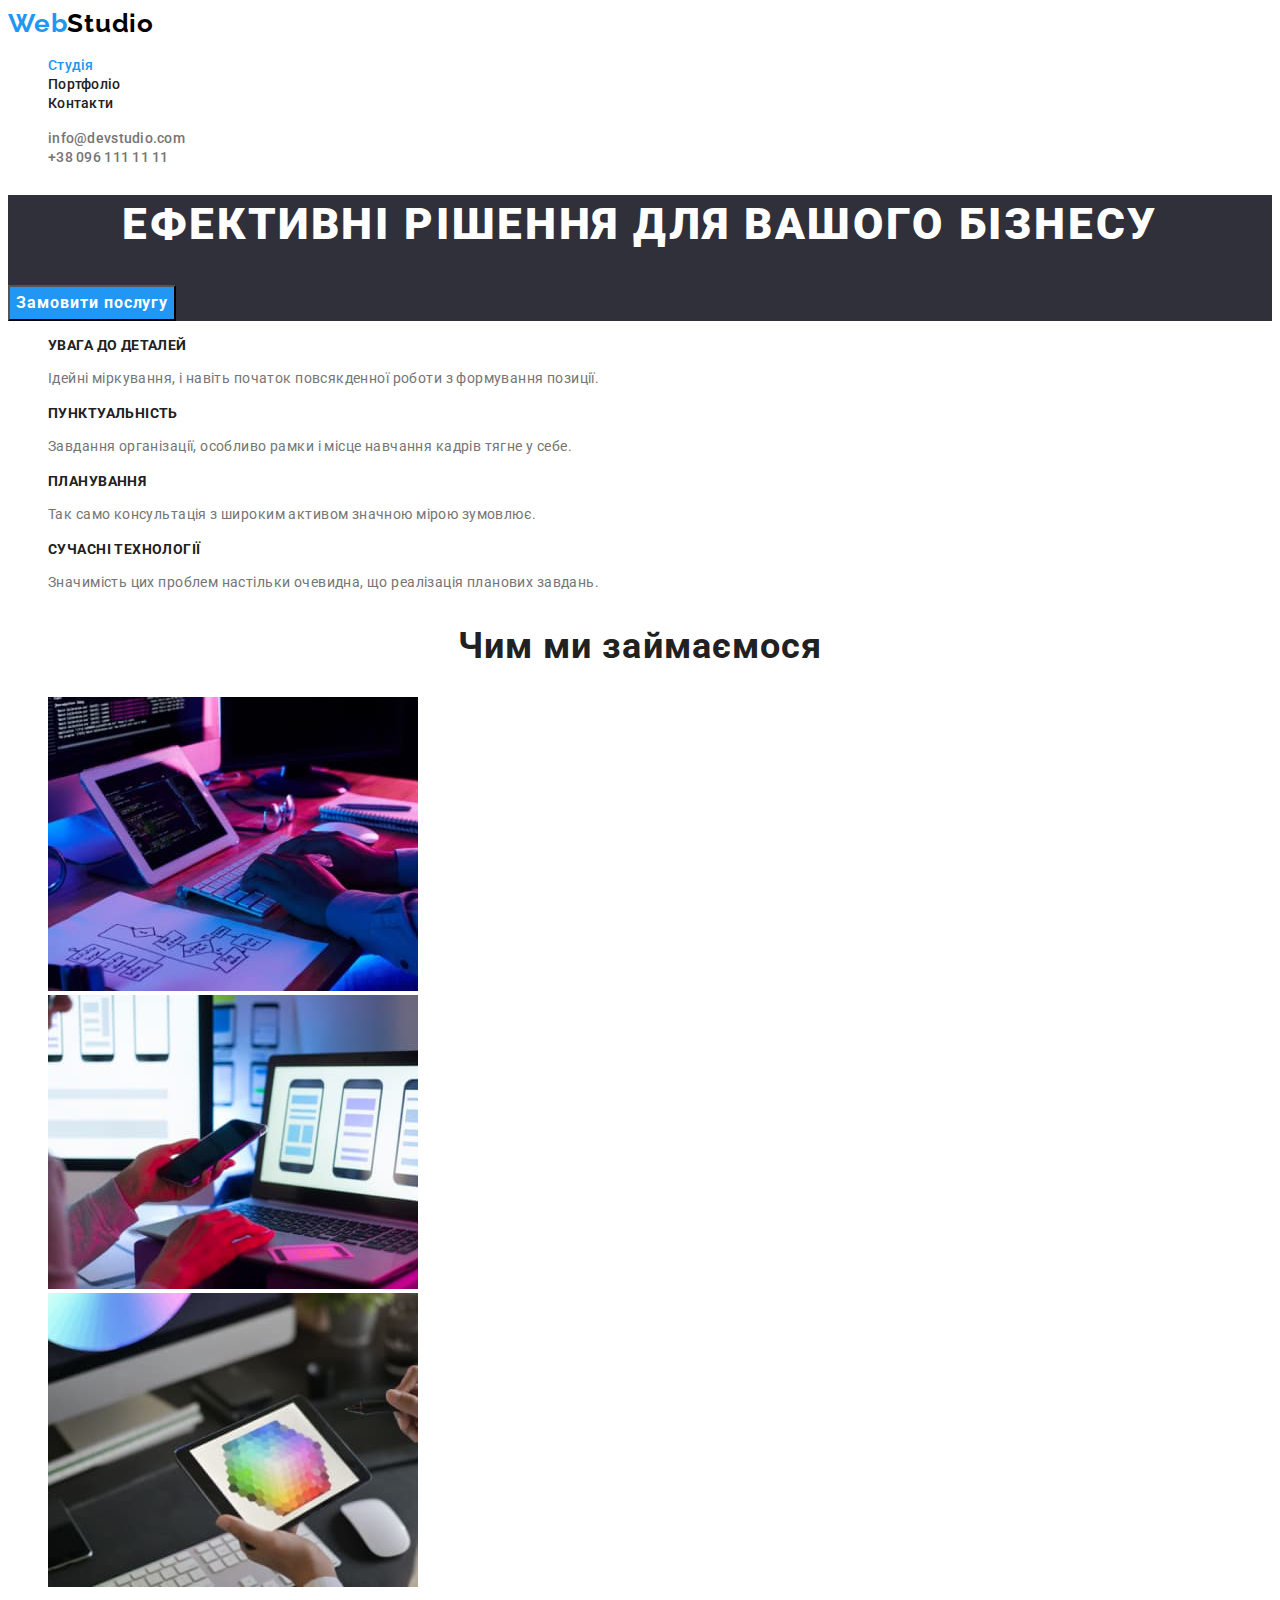
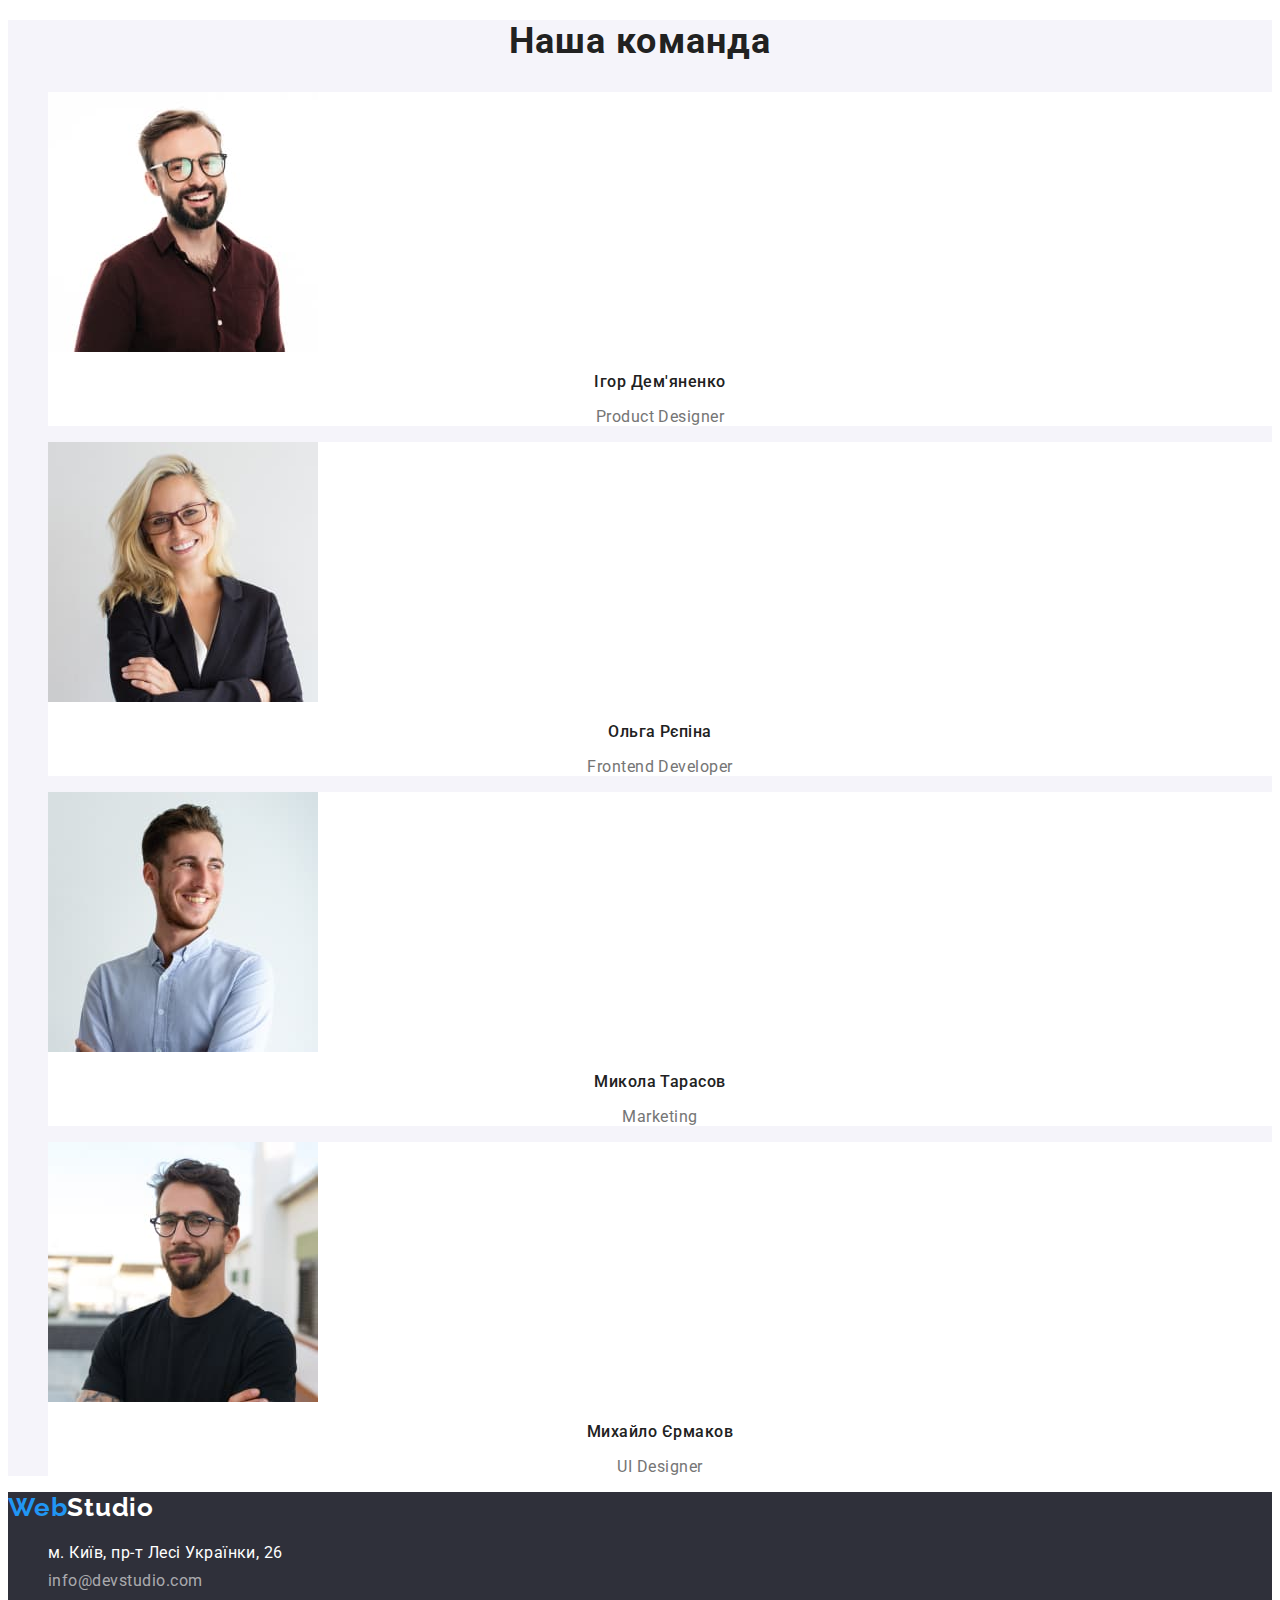
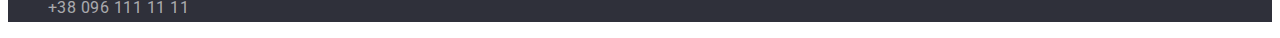
<file: index.html>
<!DOCTYPE html>
<html lang="uk">
  <head>
    <meta charset="UTF-8" />
    <meta http-equiv="X-UA-Compatible" content="IE=edge" />
    <meta name="viewport" content="width=device-width, initial-scale=1.0" />
    <link rel="preconnect" href="https://fonts.googleapis.com" />
    <link rel="preconnect" href="https://fonts.gstatic.com" crossorigin />
    <link
      href="https://fonts.googleapis.com/css2?family=Raleway:wght@700&family=Roboto:wght@400;500;700;900&display=swap"
      rel="stylesheet"
    />
    <link rel="stylesheet" href="./css/styles.css" />
    <title>Студія</title>
  </head>
  <body>
    <!--Шапка сайту-->
    <header class="dh">
      <nav class="dh-nav">
        <a class="logo" href="./index.html"><span class="accent">Web</span>Studio</a>
        <ul class="list">
          <li>
            <a class="dh-navi current link" href="./index.html">Студія</a>
          </li>
          <li>
            <a class="dh-navi link" href="./portfolio.html">Портфоліо</a>
          </li>
          <li>
            <a class="dh-navi link" href="#">Контакти</a>
          </li>
        </ul>
      </nav>
      <ul class="add list">
        <li>
          <a class="dh-add link" href="mailto:info@devstudio.com">info@devstudio.com</a>
        </li>
        <li>
          <a class="dh-add link" href="tel:+380961111111">+38 096 111 11 11</a>
        </li>
      </ul>
    </header>
    <main class="index-main">
      <!--Головна назва-->
      <section class="hero">
        <h1 class="hero-title">Ефективні рішення для вашого бізнесу</h1>
        <button class="hero-button" type="button">Замовити послугу</button>
      </section>
      <!--Особливості нашої компанії-->
      <section class="features">
        <h2 class="visually-hidden">Особливості нашої компанії</h2>
        <ul class="list">
          <li class="features-warning">
            <h3 class="features-title">Увага до деталей</h3>
            <p class="features-text">
              Ідейні міркування, і навіть початок повсякденної роботи з формування позиції.
            </p>
          </li>
          <li class="features-punctuality">
            <h3 class="features-title">Пунктуальність</h3>
            <p class="features-text">
              Завдання організації, особливо рамки і місце навчання кадрів тягне у себе.
            </p>
          </li>
          <li class="features-planning">
            <h3 class="features-title">Планування</h3>
            <p class="features-text">
              Так само консультація з широким активом значною мірою зумовлює.
            </p>
          </li>
          <li class="features-technologies">
            <h3 class="features-title">Сучасні технології</h3>
            <p class="features-text">
              Значимість цих проблем настільки очевидна, що реалізація планових завдань.
            </p>
          </li>
        </ul>
      </section>
      <!--Чим займаємось-->
      <section class="work">
        <h2 class="work-title">Чим ми займаємося</h2>
        <ul class="list">
          <li class="work-container">
            <img class="work-container-image" src="./images/box1.jpg" alt="Верстка" width="370" />
          </li>
          <li class="work-container">
            <img
              class="work-container-image"
              src="./images/box2.jpg"
              alt="Тестування"
              width="370"
            />
          </li>
          <li class="work-container">
            <img class="work-container-image" src="./images/box3.jpg" alt="Дизайн" width="370" />
          </li>
        </ul>
      </section>
      <!--Наша команда-->
      <section class="team">
        <h2 class="team-title">Наша команда</h2>
        <ul class="list">
          <li class="card">
            <img src="./images/img1.jpg" alt="Ігор Дем'яненко" width="270" />
            <h3 class="name-title">Ігор Дем'яненко</h3>
            <p class="team-text">Product Designer</p>
          </li>
          <li class="card">
            <img src="./images/img2.jpg" alt="Ольга Рєпіна" width="270" />
            <h3 class="name-title">Ольга Рєпіна</h3>
            <p class="team-text">Frontend Developer</p>
          </li>
          <li class="card">
            <img src="./images/img3.jpg" alt="Микола Тарасов" width="270" />
            <h3 class="name-title">Микола Тарасов</h3>
            <p class="team-text">Marketing</p>
          </li>
          <li class="card">
            <img src="./images/img4.jpg" alt="Михайло Єрмаков" width="270" />
            <h3 class="name-title">Михайло Єрмаков</h3>
            <p class="team-text">UI Designer</p>
          </li>
        </ul>
      </section>
    </main>
    <!--Футер-->
    <footer class="df">
      <a class="logo-footer link" href="./index.html"><span class="accent">Web</span>Studio</a>
      <address class="addf">
        <ul class="add-footer list">
          <li>
            <a
              class="addr-map"
              href="https://goo.gl/maps/CPtrU1FHBa2aNyZL9"
              rel="noopener noreferrer nofollow"
              target="_blank"
              >м. Київ, пр-т Лесі Українки, 26</a
            >
          </li>
          <li>
            <a class="addr-mail" href="mailto:info@devstudio.com">info@devstudio.com</a>
          </li>
          <li>
            <a class="addr-tel" href="tel:+380961111111">+38 096 111 11 11</a>
          </li>
        </ul>
      </address>
    </footer>
  </body>
</html>
</file>
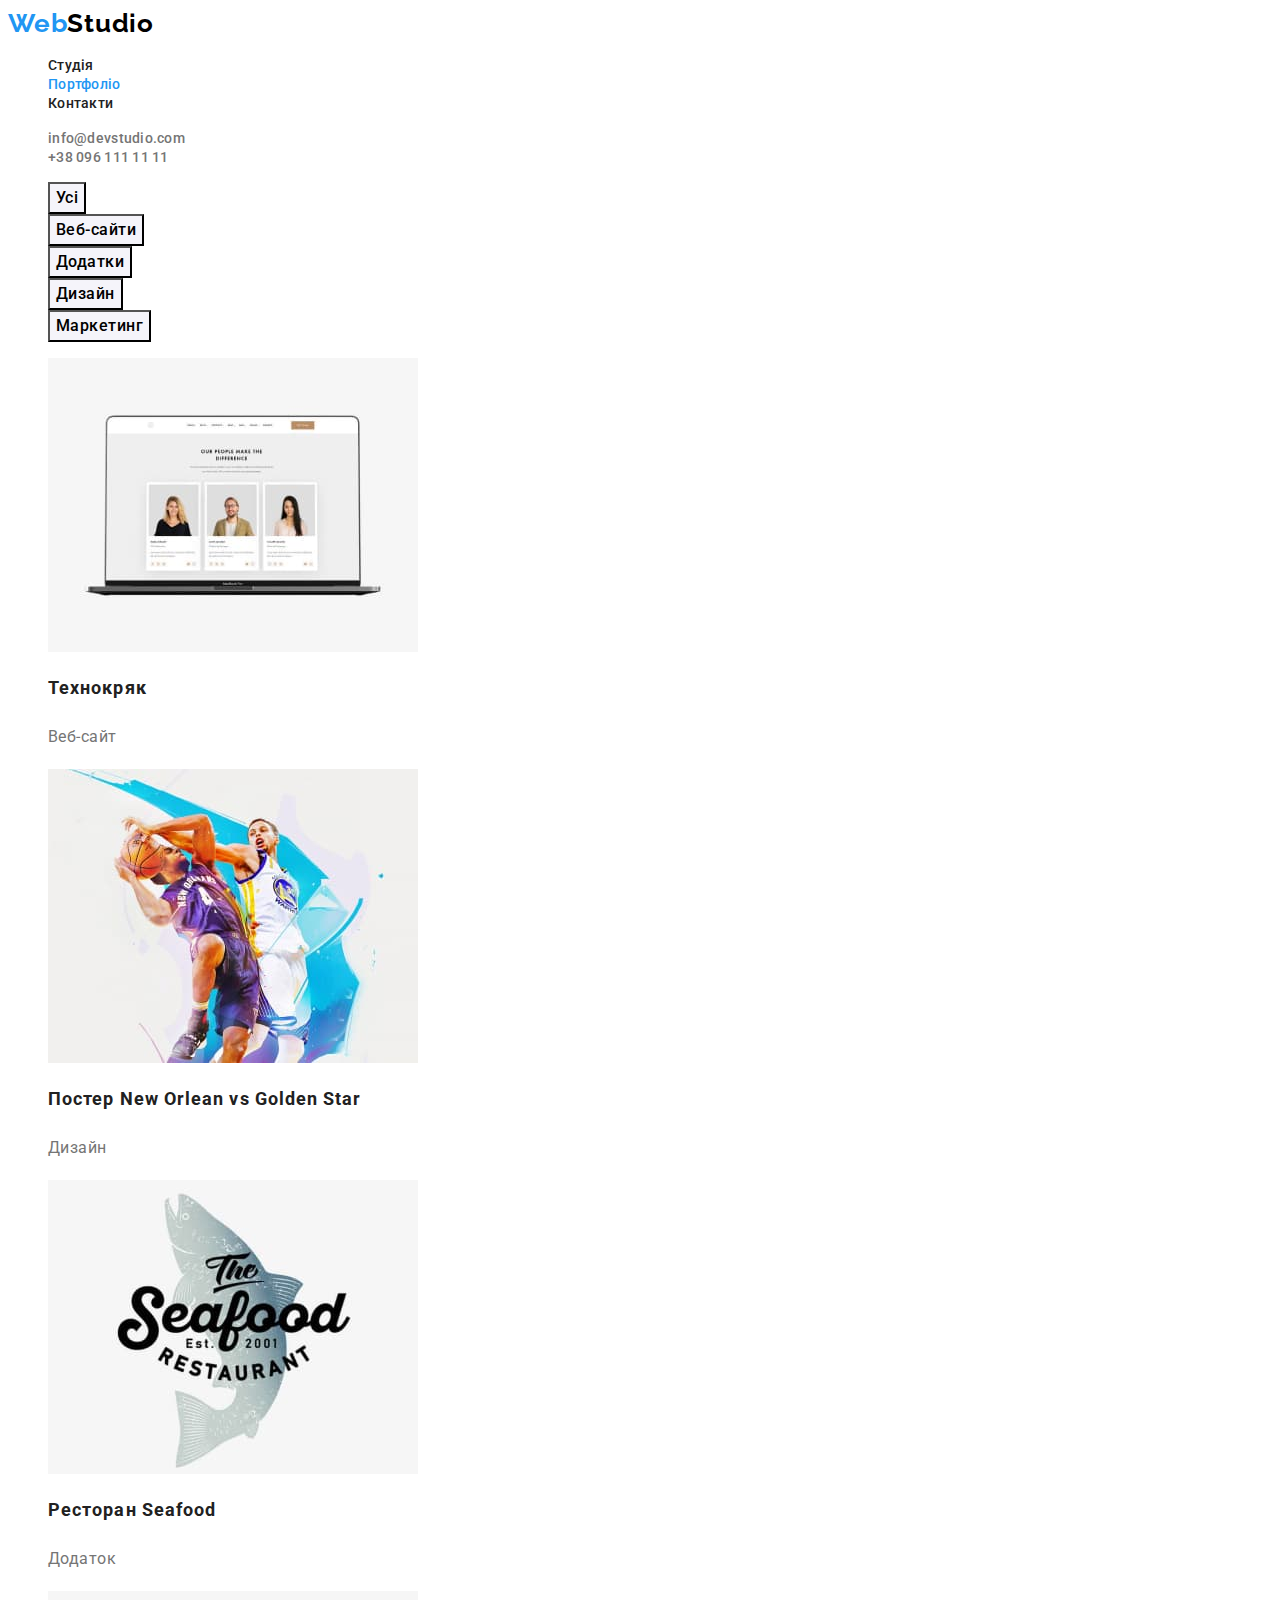
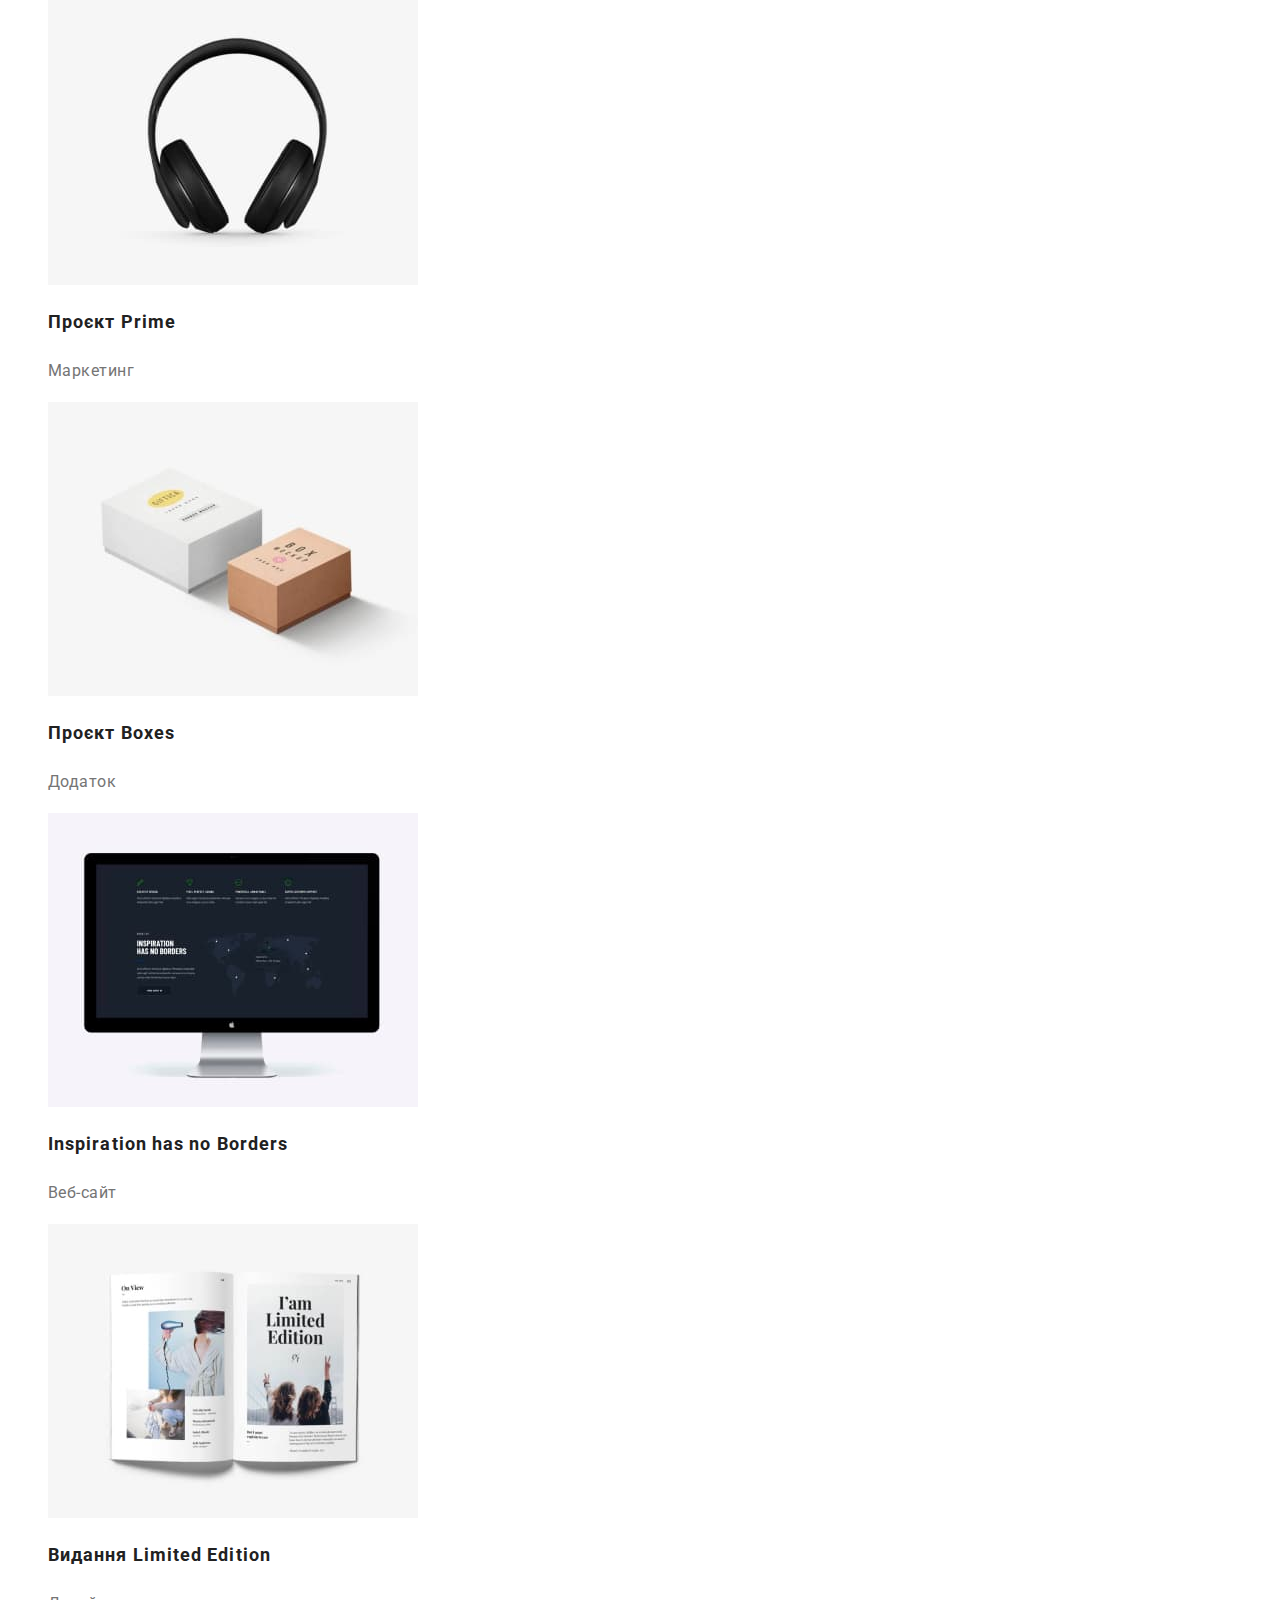
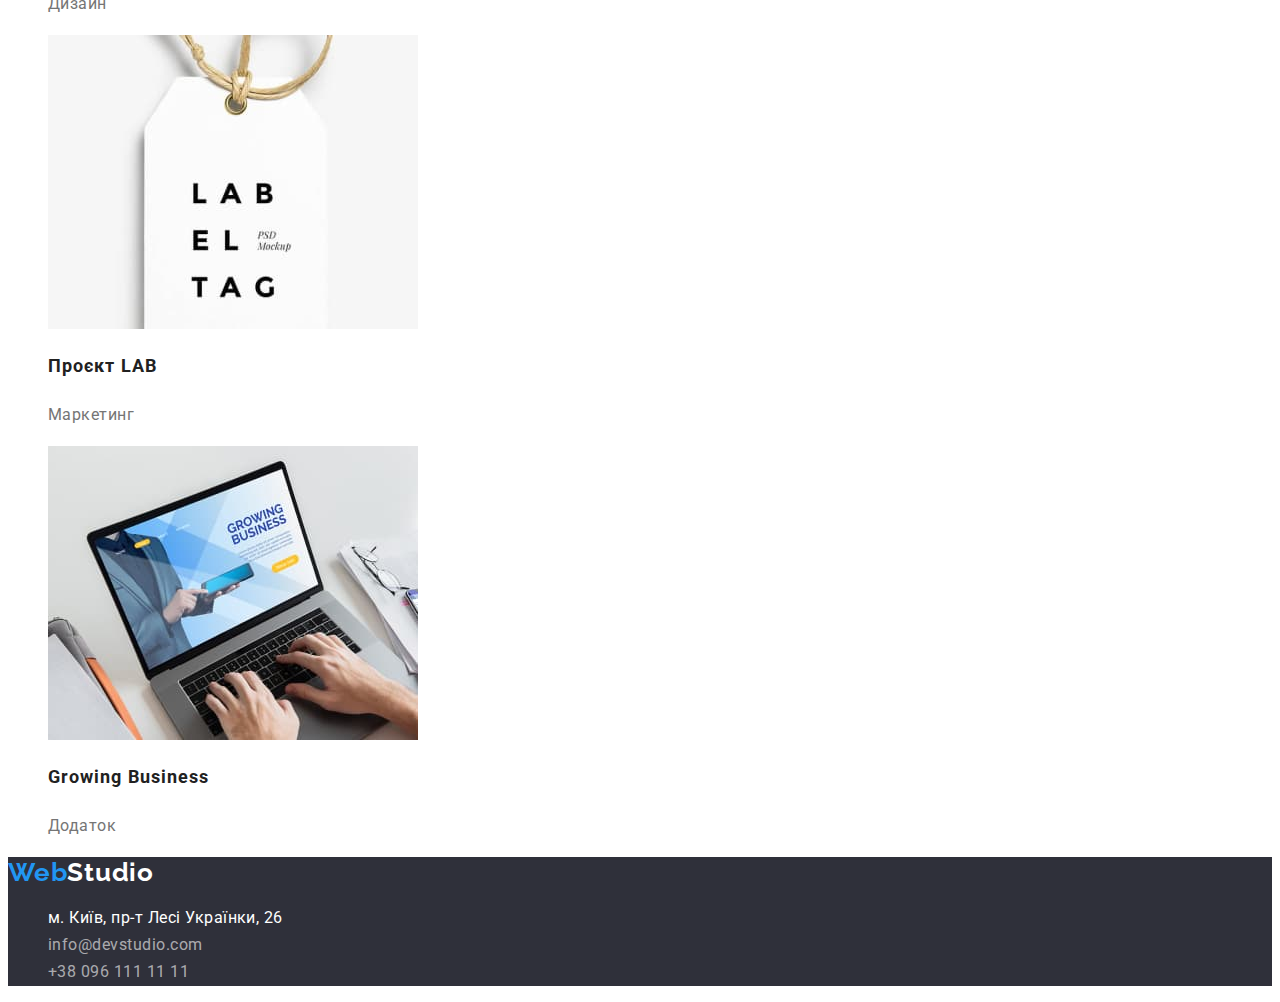
<file: portfolio.html>
<!DOCTYPE html>
<html lang="uk">
  <head>
    <meta charset="UTF-8" />
    <meta http-equiv="X-UA-Compatible" content="IE=edge" />
    <meta name="viewport" content="width=device-width, initial-scale=1.0" />
    <link rel="preconnect" href="https://fonts.googleapis.com" />
    <link rel="preconnect" href="https://fonts.gstatic.com" crossorigin />
    <link
      href="https://fonts.googleapis.com/css2?family=Raleway:wght@700&family=Roboto:wght@400;500;700;900&display=swap"
      rel="stylesheet"
    />
    <link rel="stylesheet" href="./css/styles.css" />
    <title>Портфоліо</title>
  </head>
  <body>
    <header class="dh">
      <nav class="dh-nav">
        <a class="logo link" href="./index.html"><span class="accent">Web</span>Studio</a>
        <ul class="list">
          <li>
            <a class="dh-navi link" href="./index.html">Студія</a>
          </li>
          <li>
            <a class="dh-navi current link" href="./portfolio.html">Портфоліо</a>
          </li>
          <li>
            <a class="dh-navi link" href="#">Контакти</a>
          </li>
        </ul>
      </nav>
      <ul class="add list">
        <li>
          <a class="dh-add link" href="mailto:info@devstudio.com">info@devstudio.com</a>
        </li>
        <li>
          <a class="dh-add link" href="tel:+380961111111">+38 096 111 11 11</a>
        </li>
      </ul>
    </header>
    <main class="portfolio-main">
      <section>
        <h1 class="visually-hidden">Приклади наших робіт</h1>
        <ul class="list">
          <li>
            <button class="portfolio-button" type="button">Усі</button>
          </li>
          <li>
            <button class="portfolio-button" type="button">Веб-сайти</button>
          </li>
          <li>
            <button class="portfolio-button" type="button">Додатки</button>
          </li>
          <li>
            <button class="portfolio-button" type="button">Дизайн</button>
          </li>
          <li>
            <button class="portfolio-button" type="button">Маркетинг</button>
          </li>
        </ul>
        <ul class="list">
          <li>
            <img src="./images/img1-portfolio.jpg" alt="Наші розробники" width="370" />
            <h2 class="porfolio-title">Технокряк</h2>
            <p class="portfolio-text">Веб-сайт</p>
          </li>
          <li>
            <img src="./images/img2-portfolio.jpg" alt="Баскетбол" width="370" />
            <h2 class="porfolio-title">Постер New Orlean vs Golden Star</h2>
            <p class="portfolio-text">Дизайн</p>
          </li>
          <li>
            <img src="./images/img3-portfolio.jpg" alt="Риба" width="370" />
            <h2 class="porfolio-title">Ресторан Seafood</h2>
            <p class="portfolio-text">Додаток</p>
          </li>
          <li>
            <img src="./images/img4-portfolio.jpg" alt="Навушники" width="370" />
            <h2 class="porfolio-title">Проєкт Prime</h2>
            <p class="portfolio-text">Маркетинг</p>
          </li>
          <li>
            <img src="./images/img5-portfolio.jpg" alt="Коробочки" width="370" />
            <h2 class="porfolio-title">Проєкт Boxes</h2>
            <p class="portfolio-text">Додаток</p>
          </li>
          <li>
            <img src="./images/img6-portfolio.jpg" alt="Монітор" width="370" />
            <h2 class="porfolio-title">Inspiration has no Borders</h2>
            <p class="portfolio-text">Веб-сайт</p>
          </li>
          <li>
            <img src="./images/img7-portfolio.jpg" alt="Книга" width="370" />
            <h2 class="porfolio-title">Видання Limited Edition</h2>
            <p class="portfolio-text">Дизайн</p>
          </li>
          <li>
            <img src="./images/img8-portfolio.jpg" alt="Бірка" width="370" />
            <h2 class="porfolio-title">Проєкт LAB</h2>
            <p class="portfolio-text">Маркетинг</p>
          </li>
          <li>
            <img src="./images/img9-portfolio.jpg" alt="Робота за ноубуком" width="370" />
            <h2 class="porfolio-title">Growing Business</h2>
            <p class="portfolio-text">Додаток</p>
          </li>
        </ul>
      </section>
    </main>
    <footer class="df">
      <a class="logo-footer link" href="./index.html"><span class="accent">Web</span>Studio</a>
      <address class="addf">
        <ul class="add-footer list">
          <li>
            <a
              class="addr-map link"
              href="https://goo.gl/maps/CPtrU1FHBa2aNyZL9"
              rel="noopener noreferrer nofollow"
              target="_blank"
              >м. Київ, пр-т Лесі Українки, 26</a
            >
          </li>
          <li>
            <a class="addr-mail link" href="mailto:info@devstudio.com">info@devstudio.com</a>
          </li>
          <li>
            <a class="addr-tel link" href="tel:+380961111111">+38 096 111 11 11</a>
          </li>
        </ul>
      </address>
    </footer>
  </body>
</html>
</file>
<file: css/styles.css>
/* Variables */
:root {
  --main-background-color: #fff;

  --hero-bg-color: #2f303a;
  --button-bg-color: #2196f3;
  --sectionwork-bg-color: #f5f5f5;
  --sectionteam-bg-color: #f5f4fa;
  --footer-bg-color: #2f303a;

  --accent-color: #2196f3;

  --main-font-color: #212121;
  --headadd-font-color: #757575;
  --secondary-font-color: #fff;
  --logo-font-color: #000000;
  --add-ml-color: rgba(255, 255, 255, 0.6);
}
/* Global styles */
body {
  background-color: var(--main-background-color);
  color: var(--main-font-color);
  font-family: 'Roboto', sans-serif;
}
.list {
  list-style-type: none;
}
.link {
  color: inherit;
  text-decoration: none;
}
.visually-hidden {
  position: absolute;
  white-space: nowrap;
  width: 1px;
  height: 1px;
  overflow: hidden;
  border: 0;
  padding: 0;
  clip: rect(0 0 0 0);
  clip-path: inset(50%);
  margin: -1px;
}
/* Design */
.logo {
  font-family: 'Raleway', sans-serif;
  text-decoration: none;
  font-weight: 700;
  font-size: 26px;
  line-height: 1.192;
  letter-spacing: 0.03em;

  color: var(--logo-font-color);
}
.accent {
  color: var(--accent-color);
}
.dh-navi {
  font-weight: 500;
  font-size: 14px;
  line-height: 1.143;
  letter-spacing: 0.02em;
}
.dh-navi:hover,
.dh-navi:focus {
  color: var(--accent-color);
}
.dh-add {
  color: var(--headadd-font-color);

  font-weight: 500;
  font-size: 14px;
  line-height: 1.143;
  letter-spacing: 0.02em;
}
.dh-add:hover,
.dh-add:focus {
  color: var(--accent-color);
}
.hero {
  background-color: var(--hero-bg-color);
}
.hero-title {
  color: var(--secondary-font-color);

  font-weight: 900;
  font-size: 44px;
  line-height: 1.363;
  text-transform: uppercase;
  text-align: center;
  letter-spacing: 0.06em;
}
.hero-button {
  background-color: var(--button-bg-color);
  color: var(--secondary-font-color);

  font-family: inherit;
  font-weight: 700;
  font-size: 16px;
  line-height: 1.875;
  letter-spacing: 0.06em;
  text-align: center;

  cursor: pointer;
}
.hero-button:hover,
.hero-button:focus {
  color: var(--accent-color);
  background-color: var(--main-background-color);
}
.features-title {
  text-transform: uppercase;
  font-size: 14px;
  line-height: 1.143;
  letter-spacing: 0.03em;
}
.features-text {
  color: var(--headadd-font-color);

  font-size: 14px;
  line-height: 1.714;
  letter-spacing: 0.03em;
}
.work-title {
  text-align: center;
  font-size: 36px;
  line-height: 1.167;
  letter-spacing: 0.03em;
}
.team {
  background-color: var(--sectionteam-bg-color);
}
.team-title {
  text-align: center;
  font-size: 36px;
  line-height: 1.167;
  letter-spacing: 0.03em;
}
.card {
  background-color: var(--main-background-color);
}
.name-title {
  text-align: center;
  font-weight: 500;
  font-size: 16px;
  line-height: 1.1875;
  letter-spacing: 0.03em;
}
.team-text {
  color: var(--headadd-font-color);

  text-align: center;
  font-size: 16px;
  line-height: 1.1875;
  letter-spacing: 0.03em;
}
.df {
  background-color: var(--footer-bg-color);
}
.logo-footer {
  color: var(--secondary-font-color);

  font-family: 'Raleway', sans-serif;
  font-style: normal;
  font-weight: 700;
  font-size: 26px;
  line-height: 1.192;
  letter-spacing: 0.03em;
}
.addr-map {
  color: var(--secondary-font-color);
  text-decoration: none;
  font-style: normal;
  line-height: 1.714;
  letter-spacing: 0.03em;
}
.addr-mail,
.addr-tel {
  color: var(--add-ml-color);

  font-style: normal;
  line-height: 1.714;
  letter-spacing: 0.03em;
  text-decoration: none;
}
.addr-mail:hover,
.addr-mail:focus,
.addr-tel:hover,
.addr-tel:focus,
.addr-map:hover,
.addr-map:focus {
  color: var(--accent-color);
}
.portfolio-button {
  background-color: var(--sectionteam-bg-color);

  font-family: inherit;
  font-weight: 500;
  font-size: 16px;
  line-height: 1.62;
  text-align: center;
  letter-spacing: 0.03em;

  cursor: pointer;
}
.portfolio-button:hover,
.portfolio-button:focus {
  background-color: var(--button-bg-color);
  color: var(--secondary-font-color);
}
.porfolio-title {
  font-weight: 700;
  font-size: 18px;
  line-height: 2;
  letter-spacing: 0.06em;
}
.portfolio-text {
  color: var(--headadd-font-color);

  font-size: 16px;
  line-height: 1.88;
  letter-spacing: 0.03em;
}
.current {
  color: var(--accent-color);
}
</file>
